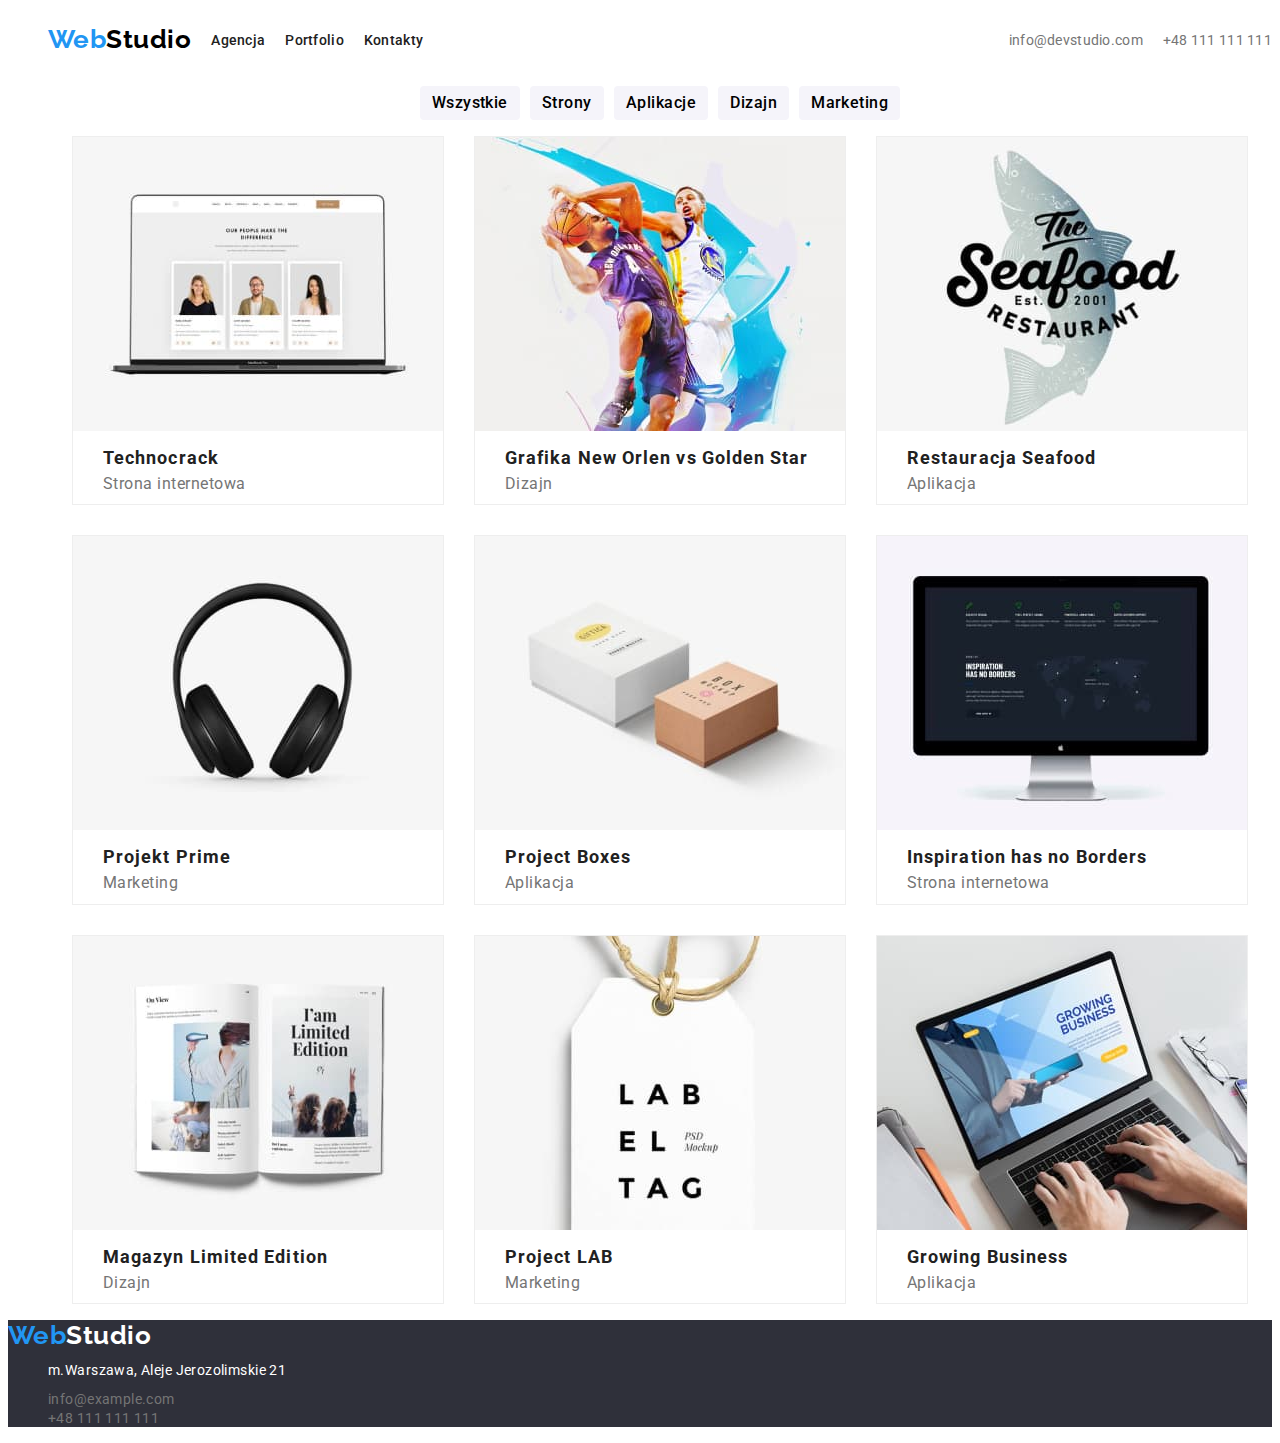
<file: portfolio.html>
<!DOCTYPE html>
<html lang="pl">
<head>
    <meta charset="UTF-8">
    <meta http-equiv="X-UA-Compatible" content="IE=edge">
    <meta name="viewport" content="width=device-width, initial-scale=1.0">
    <title>Portfolio</title>
    <link rel="stylesheet" href="./css/styles.css" />
    <link rel="preconnect" href="https://fonts.googleapis.com">
<link rel="preconnect" href="https://fonts.gstatic.com" crossorigin>
<link href="https://fonts.googleapis.com/css2?family=Raleway:wght@700&family=Roboto:wght@400;500;700;900&display=swap" rel="stylesheet">
</head>
<body>
    <header class="headerclass">
        <ul>
            <li><a class="logoup" 
                   href="./index.html">
                   <span class="logoup1">Web</span>
                   <span class="logoup2">Studio</span>
                </a></li>          
            <li><a class="nolinkup1" href="Agencja">Agencja</a></li>
            <li><a class="nolinkup1" href="portfolio.html">Portfolio</a></li>
            <li><a class="nolinkup1" href="kontakty">Kontakty</a></li>
        </ul>
        <ul>
            <li><a class="nolinkup2" href="mailto:info@devstudio.com">info@devstudio.com</a></li>
            <li><a class="nolinkup2" href="tel:+48 111 111 111">+48 111 111 111</a></li>
        </ul>
    </header>
    <main>
        <section class="bsection">
            <ul>
                <li><button type="button">Wszystkie</button></li>
                <li><button type="button">Strony</button></li>
                <li><button type="button">Aplikacje</button></li>
                <li><button type="button">Dizajn</button></li>
                <li><button type="button">Marketing</button></li>
            </ul>
        </section>
        <section>
         <ul class="wrap">
            <li>
                <img
                src="images/imgP1.jpg"
                alt="1"
                width="370"
                height="294"
                />
                <h3>Technocrack</h3>
                <p>Strona internetowa</p>
            </li>
            <li>
                <img
                src="images/imgP2.jpg"
                alt="2"
                width="370"
                height="294"
                />
                <h3>Grafika New Orlen vs Golden Star</h3>
                <p>Dizajn</p>
            </li>
            <li>
                <img
                src="images/imgP3.jpg"
                alt="3"
                width="370"
                height="294"
                />
                <h3>Restauracja Seafood</h3>
                <p>Aplikacja</p>
            </li>
            <li>
                <img
                src="images/imgP4.jpg"
                alt="4"
                width="370"
                height="294"
                />
                <h3>Projekt Prime</h3>
                 <p>Marketing</p>
            </li>
            <li>
                <img
                src="images/imgP5.jpg"
                alt="5"
                width="370"
                height="294"
                />
                <h3>Project Boxes</h3>
                <p>Aplikacja</p>
            </li>
            <li>
                <img
                src="images/imgP6.jpg"
                alt="6"
                width="370"
                height="294"
                />
                <h3>Inspiration has no Borders</h3>
                <p>Strona internetowa</p>
            </li>
            <li>
                <img
                src="images/imgP7.jpg"
                alt="7"
                width="370"
                height="294"
                />
                <h3>Magazyn Limited Edition</h3>
                <p>Dizajn</p>
            </li>
            <li>
                <img
                src="images/imgP8.jpg"
                alt="8"
                width="370"
                height="294"
                />
                <h3>Project LAB</h3>
                <p>Marketing</p>
            </li>
            <li>
                <img
                src="images/imgP9.jpg"
                alt="9"
                width="370"
                height="294"
                />
                <h3>Growing Business</h3>
                <p>Aplikacja</p>
            </li>
         </ul>  
        </section>
    </main>
    <footer class="foot">
             <a class="logoup" 
                href="./studio.html">
                <span class="logoup1">Web</span>
                <span class="logoup3">Studio</span>
             </a>
        <ul>
            <li><address><p class="addres">m.Warszawa, Aleje Jerozolimskie 21</p></address></li>
            <li><a class="nolinke" href="mailto:info@example.com">info@example.com</a></li>
            <li><a class="nolink" href="tel:+48 111 111 111">+48 111 111 111</a></li>
        </ul>    
    </footer>
</body>
</html>
</file>
<file: css/styles.css>
/* body */
/* font-family: 'Raleway', sans-serif; */
/* font-family: 'Roboto', sans-serif; */

body {
    font-family: 'Roboto', sans-serif;
    color: #212121;
}


/* header */

.headerclass {
    display: flex;
    background-color: #FFFFFF;
    justify-content: space-between;
    align-items: center;
}

.headerclass ul {
    display: flex;
    list-style: none;
    justify-content: center;
    gap: 20px;
    align-items: center;
}
.logoup {
    font-family: 'Raleway', sans-serif;
    font-size: 26px;
    font-weight: 700;
    text-decoration: none;
    letter-spacing: 0.03rem;
    display: flex;
}
.logoup li {
    text-decoration: none;
}
.logoup1 {
    color: #2196F3;
}
.logoup2 {
    color: #000000;
}
.nolinkup1 {
    text-decoration: none;
    color: #212121;
    font-weight: 500;
    font-size: 14px;
    line-height: 0.875px;
    /* line-height: 16px; */
    letter-spacing: 0.02em;
}
.nolinkup2 {
    text-decoration: none;
    color: #757575;
    font-size: 500;
    font-size: 14px;
    line-height: 0.875;
    /* line-height: 16px; */
    letter-spacing: 0.02em;
}
.nolinkup1:hover {
    color: #2196F3;
}
.nolinkup2:hover {
    color: #2196F3;
}

/* FOOTER */

.foot {
    background-color: #2F303A;
}
.foot ul {
    list-style: none;
}
.logoup3 {
    color: #ffffff;
}
.nolink {
    text-decoration: none;
    color: #757575;
    font-size: 14px;
    line-height: 0.583;
    /* line-height: 24px; */
    letter-spacing: 0.03em;
}
.nolinke {
    color: #757575;
    font-size: 14px;
    line-height: 0.583;
    /* line-height: 24px; */
    letter-spacing: 0.03em;
    text-decoration: none;
}
.addres {
    color: #FFFFFF;
    font-style: normal;
    font-size: 14px;
    line-height: 0.583;
    /* line-height: 24px; */
    letter-spacing: 0.03em;
}

/* MAIN */
/* INDEX */
.title {
    background-color: #2F303A;
    justify-content: center;
    text-align: center;
}
.title h1 {
    text-transform: uppercase;
    letter-spacing: 0.25rem;
    /* line-height: 60px; */
    font-size: 44px;
    line-height: 0.73;
    color: #FFFFFF;
    /* padding: 60px; */
}
.title button {
    font-size: 16px;
    font-weight: 700;
    color:#FFFFFF;
    background-color: #2196F3;
    cursor: pointer;
    padding: 12px;
    border-radius: 4px;  
    border: none;
    letter-spacing: 0.03em;
    font-family: inherit;
}
.lorem h2 {
    display: none;
}
.lorem h3 {
    font-size:14px;
    line-height: 0.875;
    /* line-height: 16px; */
    letter-spacing: 0.03em;
}
.lorem ul {
    display: flex;
    text-align: left;
    gap:20px;
    list-style: none;
}
.lorem p {
    color: #757575;
    font-size: 14px;
    letter-spacing: 0.03em;
}

/* 2 sekcja */
.imagin {
    text-align: center;
}
.imagin h2 {
    font-size: 36px;
    line-height: 42px;
    letter-spacing: 0.03em;
}
.imagin ul {
    display: flex;
    justify-content: center;
    flex-wrap: wrap;
    gap: 20px;
    list-style: none;
}
/* 3 sekcja */
.teamlist {
    background-color: #F5F4FA;
}
.teamlist h2 {
    font-size: 36px;
    line-height: 0.857;
    /* line-height: 42px; */
    letter-spacing: 0.03em;
}
.teamlist ul {
    display: flex;
    justify-content: center;
    text-align: center;
    flex-wrap: wrap;
    gap: 20px;
    list-style: none;
}
.teamlist li {
    box-shadow: 0px 1px 3px rgba(0, 0, 0, 0.12), 0px 1px 1px rgba(0, 0, 0, 0.14), 0px 2px 1px rgba(0, 0, 0, 0.2);
    border-radius: 0px 0px 4px 4px;
}
.teamlist h2 {
    text-align: center;
}
.teamlist h3 {
    font-size: 16px;
    line-height: 0.842;
    /* line-height: 19px; */
    letter-spacing: 0.03em;
}
.teamlist p {
    font-size: 16px;
    line-height: 0.842;
    /* line-height: 19px; */
    letter-spacing: 0.03em;
    color:#757575;
}

/* PORTFOLIO */
.bsection ul {
    display: flex;
    justify-content: center;
    gap: 10px;
    list-style: none;
}
.bsection button {
    font-weight: 500;
    cursor: pointer;
    background-color: #F5F4FA;
    padding: 12px;
    border-radius: 4px;  
    border: none;
    letter-spacing: 0.03em;
    font-family: inherit;
    font-size: 16px;
    line-height: 0.615;
    /* line-height: 26px; */
}
.bsection button:hover {
    background-color: #2196F3;
    color: #FFFFFF;
}
.wrap {
    display: flex;
    /* flex-direction: row; */
    justify-content: center;
    flex-wrap: wrap;
    gap:30px;
    list-style: none;
}
.wrap li {
    background-color: #ffffff;
    border: 1px solid #EEEEEE;
}
.wrap img {
    background-color: #eeeeee;
}
.wrap h3 {
    margin-left: 30px;
    font-size: 18px;
    /* line-height: 36px; */
    line-height: 0.5;
    letter-spacing: 0.06em;
}
.wrap p {
    margin-left: 30px;
    color: #757575;
    font-size: 16px;
    line-height: 0.533;
    /* line-height: 30px; */
    letter-spacing: 0.03em;
}
</file>
